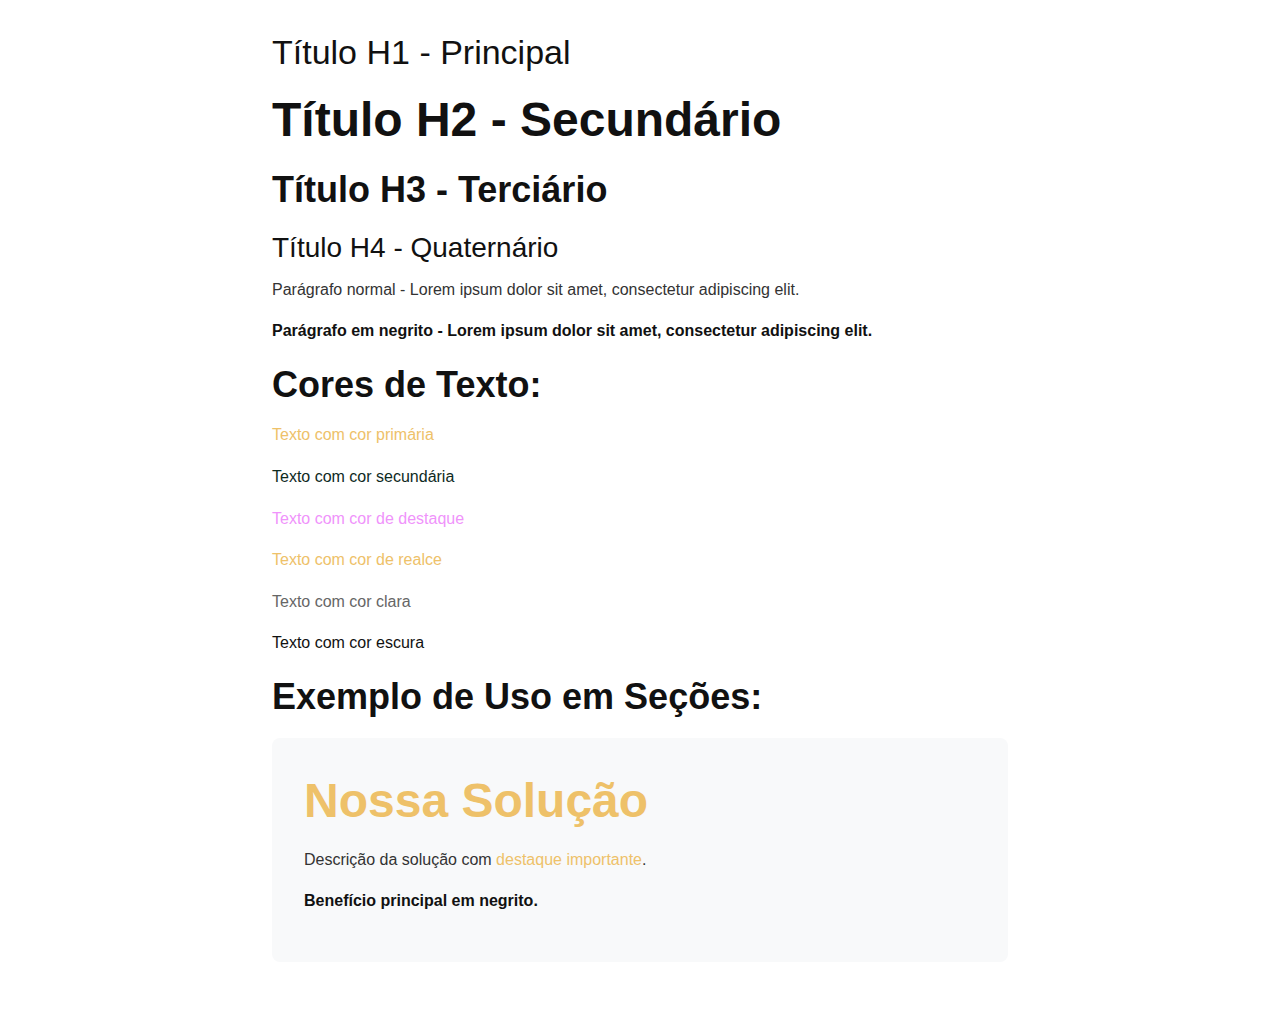
<file: exemplo-tipografia.html>
<!DOCTYPE html>
<html lang="pt-BR">
<head>
    <meta charset="UTF-8">
    <meta name="viewport" content="width=device-width, initial-scale=1.0">
    <title>Exemplo de Tipografia</title>
    <link rel="stylesheet" href="styles.css">
</head>
<body>
    <div style="padding: 2rem; max-width: 800px; margin: 0 auto;">
        <h1>Título H1 - Principal</h1>
        <h2>Título H2 - Secundário</h2>
        <h3>Título H3 - Terciário</h3>
        <h4>Título H4 - Quaternário</h4>
        
        <p>Parágrafo normal - Lorem ipsum dolor sit amet, consectetur adipiscing elit.</p>
        <p class="bold">Parágrafo em negrito - Lorem ipsum dolor sit amet, consectetur adipiscing elit.</p>
        
        <h3>Cores de Texto:</h3>
        <p class="text-primary">Texto com cor primária</p>
        <p class="text-secondary">Texto com cor secundária</p>
        <p class="text-accent">Texto com cor de destaque</p>
        <p class="text-highlight">Texto com cor de realce</p>
        <p class="text-light">Texto com cor clara</p>
        <p class="text-dark">Texto com cor escura</p>
        
        <h3>Exemplo de Uso em Seções:</h3>
        <div style="background: var(--bg-secondary); padding: 2rem; border-radius: 8px; margin: 1rem 0;">
            <h2 class="text-primary">Nossa Solução</h2>
            <p>Descrição da solução com <span class="text-highlight">destaque importante</span>.</p>
            <p class="bold">Benefício principal em negrito.</p>
        </div>
    </div>
</body>
</html>
</file>
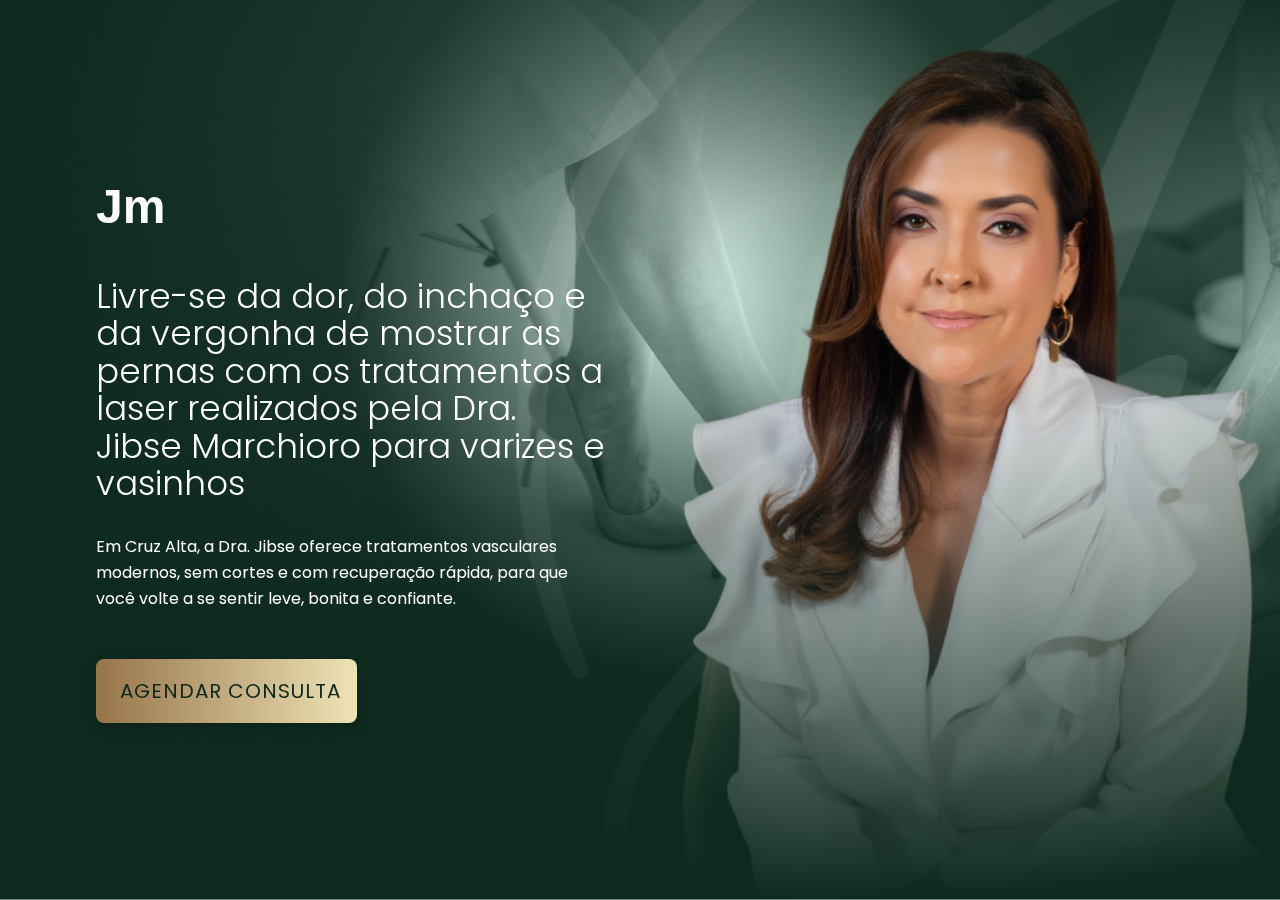
<file: teste-css.html>
<!DOCTYPE html>
<html lang="pt-BR">
<head>
    <meta charset="UTF-8">
    <meta name="viewport" content="width=device-width, initial-scale=1.0">
    <title>Teste CSS</title>
    <link rel="stylesheet" href="styles.css">
    <link rel="preconnect" href="https://fonts.googleapis.com">
    <link rel="preconnect" href="https://fonts.gstatic.com" crossorigin>
    <link href="https://fonts.googleapis.com/css2?family=Poppins:wght@300;400;500;600;700&display=swap" rel="stylesheet">
</head>
<body>
    <div class="section hero-section">
        <div class="hero-background">
            <img src="./IMG/Section_1_Desktop.jpg" alt="Background Dra. Jibse">
        </div>
        
        <div class="hero-container">
            <div class="hero-left">
                <div class="logo">Jm</div>
                
                <div class="hero-text">
                    <h1>
                        Livre-se da dor, do inchaço e da vergonha de mostrar as pernas com os tratamentos a laser realizados pela Dra. Jibse Marchioro para varizes e vasinhos
                    </h1>
                    
                    <p>
                        Em Cruz Alta, a Dra. Jibse oferece tratamentos vasculares modernos, sem cortes e com recuperação rápida, para que você volte a se sentir leve, bonita e confiante.
                    </p>
                    
                    <a href="#form" class="cta-button">
                        <span class="button-content-wrapper">
                            <span class="button-icon">
                                <svg aria-hidden="true" class="arrow-icon" viewBox="0 0 448 512" xmlns="http://www.w3.org/2000/svg">
                                    <path d="M190.5 66.9l22.2-22.2c9.4-9.4 24.6-9.4 33.9 0L441 239c9.4 9.4 9.4 24.6 0 33.9L246.6 467.3c-9.4 9.4-24.6 9.4-33.9 0l-22.2-22.2c-9.5-9.5-9.3-25 .4-34.3L311.4 296H24c-13.3 0-24-10.7-24-24v-32c0-13.3 10.7-24 24-24h287.4L190.9 101.2c-9.8-9.3-10-24.8-.4-34.3z"></path>
                                </svg>
                            </span>
                            <span class="button-text cta-button-text">AGENDAR CONSULTA</span>
                        </span>
                    </a>
                </div>
            </div>
            
            <div class="hero-right">
                <!-- A imagem da doutora já está no background -->
            </div>
        </div>
    </div>
</body>
</html>
</file>
<file: styles.css>
/* ========================================
   CONFIGURAÇÕES GLOBAIS - DESIGN SYSTEM
   ======================================== */

/* Reset e configurações base */
* {
    margin: 0;
    padding: 0;
    box-sizing: border-box;
}

html {
    scroll-behavior: smooth;
}

body {
    font-family: -apple-system, BlinkMacSystemFont, 'Segoe UI', Roboto, 'Helvetica Neue', Arial, sans-serif;
    line-height: 1.6;
    color: var(--text-color);
    overflow-x: hidden;
}

/* ========================================
   VARIÁVEIS DE CORES - CONFIGURE AQUI
   ======================================== */
:root {
    /* Cores principais */
    --primary-color: #EEC169;
    --secondary-color: #0E2A1E;
    --accent-color: #f093fb;
    
    /* Cores de texto */
    --text-color: #333333;
    --text-light: #666666;
    --text-dark: #111111;
    --text-light-bg: #FCFCFC;
    
    /* Cores de fundo */
    --bg-primary: #ffffff;
    --bg-secondary: #f8f9fa;
    --bg-dark: #0E2A1E;
    
    /* Cores de realce */
    --highlight-color: #EEC169;
    --success-color: #51cf66;
    --warning-color: #ffd43b;
    --error-color: #ff6b6b;
    
    /* Cores douradas (consolidadas) */
    --gold-1: #977449;
    --gold-2: #EEE3B7;
    --txt-gold: #EEC169;
    
    /* Cores escuras (consolidadas) */
    --black: #000000;
    --bg-dark-1: #000000;
    --bg-dark-2: #313335;
    
    /* Espaçamentos */
    --gap-lg: 50px;
    --gap-sm: 12px;
    
    /* Tipografia base */
    --h-font: "Luxury", serif;
}

/* ========================================
   TIPOGRAFIA - CONFIGURE AQUI
   ======================================== */

/* Títulos */
h1 {
    color: var(--text-dark);
    display: block;
    font-family: 'Poppins', -apple-system, BlinkMacSystemFont, 'Segoe UI', Roboto, 'Helvetica Neue', Arial, sans-serif;
    font-size: 34px;
    font-weight: 300;
    line-height: 1.2;
    margin-bottom: 1rem;
}

h2 {
    font-size: clamp(2rem, 4vw, 3rem);
    font-weight: 600;
    line-height: 1.3;
    color: var(--text-dark);
    margin-bottom: 0.875rem;
}

h3 {
    font-size: clamp(1.5rem, 3vw, 2.25rem);
    font-weight: 600;
    line-height: 1.4;
    color: var(--text-dark);
    margin-bottom: 0.75rem;
}

h4 {
    font-size: clamp(1.25rem, 2.5vw, 1.75rem);
    font-weight: 500;
    line-height: 1.4;
    color: var(--text-dark);
    margin-bottom: 0.625rem;
}

/* Parágrafos */
p {
    font-family: 'Poppins', sans-serif;
    font-size: 16px;
    font-weight: 400;
    line-height: 1.6;
    color: var(--text-color);
    margin-bottom: 1rem;
}

p.bold {
    font-weight: 600;
    color: var(--text-dark);
}

/* Textos especiais */
.text-primary {
    color: var(--primary-color);
}

.text-secondary {
    color: var(--secondary-color);
}

.text-accent {
    color: var(--accent-color);
}

.text-highlight {
    color: var(--highlight-color);
}

.text-light {
    color: var(--text-light);
}

.text-dark {
    color: var(--text-dark);
}

.text-light-bg {
    color: var(--text-light-bg);
}

/* ========================================
   BOTÕES - CONFIGURE AQUI
   ======================================== */

/* Texto padrão do botão CTA */
.cta-button-text {
    content: "AGENDAR CONSULTA";
}

/* Container principal */
#main-content {
    width: 100%;
    min-height: 100vh;
}

/* Seções */
.section {
    width: 100%;
    position: relative;
    overflow: hidden;
    display: block;
    min-height: auto;
}

/* Espaçamento padrão entre seções */
.section + .section {
    margin-top: 0;
}

/* Container principal para seções */
.section-content {
    max-width: 1200px;
    margin: 0 auto;
    padding: 80px 0;
    width: 92%;
}

/* Hero Section */
.hero-section {
    position: relative;
    width: 100%;
    height: 100vh;
    overflow: hidden;
    display: flex;
    align-items: center;
}

.hero-background {
    position: absolute;
    top: 0;
    left: 0;
    width: 100%;
    height: 100%;
    z-index: 1;
}

.hero-background img {
    width: 100%;
    height: 100%;
    object-fit: cover;
    object-position: center;
    display: block;
    opacity: 1;
}

.hero-container {
    position: relative;
    z-index: 2;
    max-width: 1216px;
    margin: 0 auto;
    width: 100%;
    height: 100%;
    display: grid;
    grid-template-columns: 1fr 1fr;
    align-items: center;
    padding: 0 4rem;
}

.hero-left {
    display: flex;
    flex-direction: column;
    justify-content: center;
    height: 100%;
    padding-right: 2rem;
}

.logo {
    font-size: 3rem;
    font-weight: 700;
    color: var(--text-light-bg);
    margin-bottom: 2rem;
}

.hero-text {
    max-width: 600px;
}

.hero-text h1 {
    color: white;
    line-height: 1.1;
    margin-bottom: 2rem;
}

.hero-text p {
    color: white;
    margin-bottom: 3rem;
    max-width: 500px;
}

.hero-right {
    display: flex;
    align-items: center;
    justify-content: center;
    height: 100%;
}

/* Responsividade */
@media (max-width: 1024px) {
    .hero-container {
        padding: 0 2rem;
    }
    
    .hero-left {
        padding-right: 1rem;
    }
}

@media (max-width: 768px) {
    .hero-container {
        grid-template-columns: 1fr;
        padding: 2rem 1rem;
        text-align: center;
    }
    
    .hero-left {
        padding-right: 0;
        margin-bottom: 2rem;
    }
    
    .hero-text h1 {
        font-size: clamp(1.5rem, 6vw, 2.5rem);
    }
    
    .hero-text p {
        font-size: 1rem;
        margin-bottom: 2rem;
    }
}

@media (max-width: 480px) {
    .logo {
        font-size: 2.5rem;
        margin-bottom: 1.5rem;
    }
    
    .hero-text h1 {
        font-size: clamp(1.2rem, 8vw, 2rem);
    }
    
    .hero-text p {
        font-size: 0.9rem;
    }
}

/* Container de conteúdo das seções */
.section-content {
    max-width: 1216px;
    margin: 0 auto;
    width: 100%;
}

/* Imagens responsivas */
.section img {
    width: 100%;
    height: auto;
    display: block;
    object-fit: cover;
    max-width: 100%;
}

/* Lazy loading */
img[data-src] {
    opacity: 0;
    transition: opacity 0.3s;
}

img[data-src].loaded {
    opacity: 1;
}

/* Imagens do carrossel com altura controlada */
.carousel__item img {
    width: 100%;
    height: 100%;
    object-fit: cover;
    object-position: center;
    display: block;
}

/* Remove altura mínima excessiva das imagens */
.section img:not(.hero-background img) {
    max-height: 400px;
}

/* Hero background mantém altura total */
.hero-background img {
    height: 100vh;
    min-height: 100vh;
}

/* ========================================
   SECTION1 - HERO SECTION ESTILOS
   ======================================== */

.hero-section {
    position: relative !important;
    width: 100% !important;
    height: 100vh !important;
    overflow: hidden !important;
    display: flex !important;
    align-items: center !important;
    background: transparent !important;
    border: none !important;
    z-index: 1 !important;
}

.hero-background {
    position: absolute;
    top: 0;
    left: 0;
    width: 100%;
    height: 100%;
    z-index: 1;
}

.hero-background img {
    width: 100%;
    height: 100%;
    object-fit: cover;
    object-position: center;
    display: block;
    opacity: 1;
}

/* Controle de imagens responsivas */
.hero-img-desktop {
    display: block;
}

.hero-img-mobile {
    display: none;
}

@media (max-width: 768px) {
    .hero-img-desktop {
        display: none;
    }
    
    .hero-img-mobile {
        display: block;
    }
}

.hero-container {
    position: relative;
    z-index: 2;
    max-width: 1216px;
    margin: 0 auto;
    width: 100%;
    height: 100%;
    display: grid;
    grid-template-columns: 1fr 1fr;
    align-items: center;
    padding: 0 4rem;
}

.hero-left {
    display: flex;
    flex-direction: column;
    justify-content: center;
    height: 100%;
    padding-right: 2rem;
}

.logo {
    font-size: 3rem;
    font-weight: 700;
    color: var(--text-light-bg);
    margin-bottom: 2rem;
}

.hero-text {
    max-width: 600px;
}

.hero-text h1 {
    color: white !important;
    line-height: 1.1 !important;
    margin-bottom: 2rem !important;
}

.hero-text p {
    color: white !important;
    margin-bottom: 3rem !important;
    max-width: 500px !important;
}

.hero-right {
    display: flex;
    align-items: center;
    justify-content: center;
    height: 100%;
}

/* Responsividade Section1 */
@media (max-width: 1024px) {
    .hero-container {
        padding: 0 2rem;
    }
    
    .hero-left {
        padding-right: 1rem;
    }
}

@media (max-width: 768px) {
    .hero-container {
        grid-template-columns: 1fr;
        padding: 2rem 1rem;
        text-align: center;
    }
    
    .hero-left {
        padding-right: 0;
        margin-bottom: 2rem;
    }
    
    .hero-title {
        font-size: clamp(1.5rem, 6vw, 2.5rem);
    }
    
    .hero-description {
        font-size: 1rem;
        margin-bottom: 2rem;
    }
    
    .cta-button {
        margin: 0 auto;
        padding: 1rem 2rem;
        font-size: 0.9rem;
    }
}

@media (max-width: 480px) {
    .logo {
        font-size: 2.5rem;
        margin-bottom: 1.5rem;
    }
    
    .hero-title {
        font-size: clamp(1.2rem, 8vw, 2rem);
    }
    
    .hero-description {
        font-size: 0.9rem;
    }
}

/* Animações de entrada */
.fade-in {
    opacity: 0;
    transform: translateY(30px);
    transition: all 0.6s ease-out;
}

.fade-in.visible {
    opacity: 1;
    transform: translateY(0);
}

/* Performance - will-change para elementos animados */
.section {
    will-change: transform;
}

/* Otimizações de performance */
.section img {
    will-change: opacity;
}

/* ========================================
   BOTÃO CTA - ESTILOS FINAIS
   ======================================== */

/* Botão CTA padrão */
.cta-button {
    font-family: 'Poppins', sans-serif !important;
    font-size: 20px !important;
    font-weight: 400 !important;
    text-transform: uppercase !important;
    letter-spacing: 1px !important;
    text-decoration: none !important;
    display: inline-block !important;
    border-radius: 8px !important;
    cursor: pointer !important;
    transition: all 0.3s ease !important;
    box-shadow: 0 4px 15px rgba(0,0,0,0.2) !important;
    background: linear-gradient(90deg, var(--gold-1) 0%, var(--gold-2) 100%) !important;
    color: var(--secondary-color) !important;
    border: none !important;
    padding: 1rem 1rem !important;
    white-space: nowrap !important;
    overflow: hidden !important;
}

.cta-button * {
    font-family: 'Poppins', sans-serif !important;
}

/* Estrutura interna do botão */
.button-content-wrapper {
    display: flex;
    align-items: center;
    position: relative;
    gap: 0.5rem;
}

.button-icon {
    overflow: hidden;
    background: var(--secondary-color);
    color: var(--text-light-bg);
    font-size: 15px;
    border-radius: 10px;
    transition: all 0.3s ease;
    display: flex;
    align-items: center;
    justify-content: center;
    width: 0;
    height: 0;
    opacity: 0;
}

.arrow-icon {
    width: 15px;
    height: 15px;
    fill: currentColor;
    transition: transform 0.3s ease;
}

.button-text {
    color: var(--secondary-color);
    text-decoration: none;
    transition: all 0.3s ease;
    white-space: nowrap;
}

/* Hover effects */
.cta-button:hover .button-icon {
    width: auto;
    height: auto;
    opacity: 1;
    padding: 12px;
}

.cta-button:hover .arrow-icon {
    transform: translateX(3px);
}

.cta-button:hover .button-text {
    color: var(--text-light-bg);
    transform: translateX(5px);
}

.cta-button:hover {
    background: linear-gradient(90deg, #7A5D3A 0%, #D4C299 100%) !important;
    color: var(--text-light-bg) !important;
    transform: translateY(-2px) !important;
    box-shadow: 0 8px 25px rgba(0,0,0,0.3) !important;
}

.cta-button:visited {
    color: var(--secondary-color) !important;
    text-decoration: none !important;
}

.cta-button:link {
    color: var(--secondary-color) !important;
    text-decoration: none !important;
}

/* ========================================
   SOBRE CONSULTA - ESTILOS
   ======================================== */

#sobre-consulta {
    padding: 80px 0;
    background: var(--bg-primary);
}

.sobre-consulta-header {
    text-align: center;
    margin-bottom: 60px;
    max-width: 800px;
    margin-left: auto;
    margin-right: auto;
}

.sobre-consulta-title {
    font-family: 'Poppins', sans-serif;
    font-size: clamp(2rem, 4vw, 3rem);
    font-weight: 600;
    color: var(--text-dark);
    margin-bottom: 24px;
    line-height: 1.2;
}

.sobre-consulta-lead {
    font-family: 'Poppins', sans-serif;
    font-size: clamp(1rem, 2vw, 1.25rem);
    color: var(--text-light);
    line-height: 1.6;
    margin: 0;
}

.sobre-consulta-cards {
    display: grid;
    grid-template-columns: repeat(auto-fit, minmax(350px, 1fr));
    gap: 32px;
    margin-bottom: 60px;
}

.sobre-consulta-card {
    display: flex;
    align-items: flex-start;
    gap: 20px;
    padding: 32px;
    background: var(--bg-primary);
    border: 1px solid #e5e7eb;
    border-radius: 16px;
    box-shadow: 0 4px 6px -1px rgba(0, 0, 0, 0.1);
    transition: all 0.3s ease;
}

.sobre-consulta-card:hover {
    transform: translateY(-4px);
    box-shadow: 0 10px 25px -3px rgba(0, 0, 0, 0.1);
    border-color: var(--primary-color);
}

.sobre-consulta-icon {
    flex-shrink: 0;
    width: 48px;
    height: 48px;
    background: linear-gradient(135deg, var(--primary-color) 0%, var(--gold-2) 100%);
    border-radius: 12px;
    display: flex;
    align-items: center;
    justify-content: center;
}

.sobre-consulta-icon svg {
    width: 24px;
    height: 24px;
    fill: var(--secondary-color);
}

.sobre-consulta-card h3 {
    font-family: 'Poppins', sans-serif;
    font-size: 1.25rem;
    font-weight: 600;
    color: var(--text-dark);
    margin: 0 0 12px 0;
    line-height: 1.3;
}

.sobre-consulta-card p {
    font-family: 'Poppins', sans-serif;
    font-size: 1rem;
    color: var(--text-light);
    line-height: 1.6;
    margin: 0;
}

.sobre-consulta-card p b {
    color: var(--text-dark);
    font-weight: 600;
}

.sobre-consulta-cta {
    text-align: center;
}

/* Responsividade */
@media (max-width: 768px) {
    #sobre-consulta {
        padding: 60px 0;
    }
    
    .sobre-consulta-cards {
        grid-template-columns: 1fr;
        gap: 24px;
        margin-bottom: 40px;
    }
    
    .sobre-consulta-card {
        padding: 24px;
        gap: 16px;
    }
    
    .sobre-consulta-icon {
        width: 40px;
        height: 40px;
    }
    
    .sobre-consulta-icon svg {
        width: 20px;
        height: 20px;
    }
}

/* ========================================
   SOFRE COM - ESTILOS
   ======================================== */

.sofre-com {
    padding: 56px 0 40px;
    background: var(--bg-primary);
}

.sofre-com__wrap {
    width: min(1216px, 92vw);
    margin: 0 auto;
    display: grid;
    gap: 28px;
}

.sofre-com__title {
    margin: 0;
    text-align: center;
    font-family: 'Poppins', system-ui, -apple-system, Segoe UI, Roboto, Arial, sans-serif;
    font-weight: 400;
    font-size: clamp(28px, 4vw, 40px);
    color: var(--secondary-color);
}

.sofre-com__grid {
    display: grid;
    grid-template-columns: repeat(4, 1fr);
    gap: 24px;
}

@media (max-width: 1100px) {
    .sofre-com__grid {
        grid-template-columns: repeat(2, 1fr);
    }
}

@media (max-width: 560px) {
    .sofre-com__grid {
        grid-template-columns: 1fr;
    }
}

.s-card {
    border: 1px solid #D3D6D2;
    border-radius: 14px;
    overflow: hidden;
    background: #fff;
    display: grid;
    grid-template-rows: auto 1fr;
    box-shadow: 0 0 0 1px rgba(0, 0, 0, 0.02);
}

.s-card__img img {
    display: block;
    width: 100%;
    height: 240px;
    object-fit: cover;
    object-position: center;
}

.s-card__body {
    padding: 18px 18px 20px;
    color: #4a4f49;
    font-family: "Montserrat", system-ui, -apple-system, Segoe UI, Roboto, Arial, sans-serif;
    font-size: 14px;
    line-height: 1.45;
}

.s-card__body b {
    color: #2a2f2a;
}

.sofre-com__note {
    margin: 2px auto 0;
    text-align: center;
    width: min(760px, 92vw);
    font-family: "Poppins", system-ui, -apple-system, Segoe UI, Roboto, Arial, sans-serif;
    font-size: clamp(14px, 2.6vw, 18px);
    line-height: 1.45;
    color: #2a2f2a;
}

.sofre-com__note b {
    font-weight: 700;
}

.sofre-com .cta-button {
    justify-self: center;
}

/* Container geral */
.localbar {
    padding: 16px 0 32px;
    display: grid;
    place-items: center;
}

/* Pílula verde - maior e mais robusta */
.localbar__pill {
    width: min(1216px, 92vw);
    background: var(--secondary-color);
    color: #f1f5f2;
    border-radius: 28px;
    padding: 32px 40px;
    display: flex;
    align-items: center;
    justify-content: center;
    gap: 24px;
    min-height: 88px;
}

/* Lado esquerdo: pin + cidade */
.localbar__left {
    display: flex;
    align-items: center;
    gap: 16px;
}

.localbar__badge {
    width: 40px;
    height: 40px;
    flex: 0 0 40px;
    border-radius: 999px;
    display: grid;
    place-items: center;
    background: #d2b56c;
    color: var(--secondary-color);
}

.localbar__city {
    font-family: Montserrat, system-ui, -apple-system, Segoe UI, Roboto, Arial, sans-serif;
    font-weight: 700;
    text-transform: uppercase;
    letter-spacing: 0.08em;
    font-size: 16px;
    line-height: 1;
    white-space: nowrap;
}

/* Lado direito: lista com separadores | */
.localbar__right {
    display: flex;
    align-items: center;
    gap: 0;
    margin: 0;
    padding: 0;
    list-style: none;
    font-family: Montserrat, system-ui, -apple-system, Segoe UI, Roboto, Arial, sans-serif;
    font-weight: 500;
    letter-spacing: 0.02em;
    font-size: 15px;
    line-height: 1;
    color: #e8efe9;
    white-space: nowrap;
}

.localbar__right li + li::before {
    content: "|";
    display: inline-block;
    opacity: 0.7;
    margin: 0 16px;
}

/* Responsivo: quebra em duas linhas mantendo alinhamento */
@media (max-width: 680px) {
    .localbar__pill {
        flex-wrap: wrap;
        row-gap: 12px;
        padding: 16px 24px;
        min-height: auto;
    }
    
    .localbar__right {
        width: 100%;
        justify-content: flex-start;
        white-space: normal;
    }
    
    .localbar__badge {
        width: 36px;
        height: 36px;
    }
    
    .localbar__city {
        font-size: 15px;
    }
    
    .localbar__right {
        font-size: 14px;
    }
}

/* ========================================
   FORMULÁRIO - ESTILOS
   ======================================== */

:root {
    --green: #18B429;
    --text: #262626;
    --field-bg: #F4F2F2;
    --placeholder: #A2A2A2;
    --card-border: #E0BCAE66;
}

.sec-form {
    padding: 24px 0;
    display: flex;
    flex-direction: column;
    align-items: center;
}

.form-logo img {
    width: 96px;
    height: auto;
    border-radius: 12px;
    display: block;
    margin: 0 auto 20px;
}

.form-card {
    width: 600px;
    max-width: 92vw;
    background: #fff;
    border: 1px solid var(--card-border);
    border-radius: 20px;
    overflow: hidden;
    box-sizing: border-box;
}

/* Barra verde dentro do card */
.form-bar {
    height: 67px;
    background: var(--green);
    display: flex;
    align-items: center;
    justify-content: center;
}

.wa-icon {
    display: inline-flex;
    width: 32px;
    height: 32px;
    margin-right: 12px;
    align-items: center;
    justify-content: center;
}

.wa-icon svg {
    width: 24px;
    height: 24px;
    display: block;
}

.bar-text {
    color: #fff;
    font: 700 22px/1.1 "Lato", system-ui, Arial, sans-serif;
}

/* Grid interno do form */
.form-grid {
    padding: 27px 40px 40px 40px;
    display: grid;
    grid-template-columns: 1fr;
    gap: 17px;
}

@media (min-width: 768px) {
    .form-grid {
        grid-template-columns: 1fr 1fr;
    }
    
    .actions {
        grid-column: 1 / -1;
    }
}

.field label {
    display: block;
    color: var(--text);
    font: 600 14px/1.3 "Montserrat", system-ui, Arial, sans-serif;
    margin: 0 0 8px;
}

.req {
    color: #E13C3C;
}

.field input {
    width: 100%;
    box-sizing: border-box;
    background: var(--field-bg);
    border: 0;
    border-radius: 9px;
    padding: 12px 14px;
    font: 500 14px/22px "Montserrat", system-ui, Arial, sans-serif;
    color: var(--text);
}

.field input::placeholder {
    color: var(--placeholder);
}

.actions {
    display: flex;
    justify-content: center;
    margin-top: 6px;
}

.btn {
    background: var(--green);
    color: #fff;
    border: 0;
    border-radius: 50px;
    font: 400 18px/1 "Lato", system-ui, Arial, sans-serif;
    padding: 16px 32px 14px 32px;
    cursor: pointer;
    min-width: 160px;
    transition: all 0.2s ease;
    box-shadow: 0 4px 8px rgba(24, 180, 41, 0.3);
}

.btn:hover {
    transform: translateY(1px);
    box-shadow: 0 2px 4px rgba(24, 180, 41, 0.4);
}

.btn:active {
    transform: translateY(2px);
    box-shadow: 0 1px 2px rgba(24, 180, 41, 0.5);
}

/* ========================================
   CONTROLE DE TAMANHOS - SVGs E IMAGENS
   ======================================== */

/* SVGs - controle geral de tamanho */
svg {
    max-width: 100%;
    height: auto;
    display: block;
}

/* SVGs específicos por contexto */
.wa-icon svg,
.t-stars,
.arrow-icon,
.icon svg,
.sobre-consulta-icon svg {
    width: 24px;
    height: 24px;
    max-width: 24px;
    max-height: 24px;
}

/* SVGs maiores quando necessário */
.t-stars {
    width: 94px;
    height: auto;
    max-width: 94px;
}

.arrow-icon {
    width: 20px;
    height: 20px;
    max-width: 20px;
    max-height: 20px;
}

/* Imagens de formulário */
.form-logo img {
    width: 96px;
    height: auto;
    max-width: 96px;
    max-height: 96px;
}

/* Imagens de depoimentos (estrelas) */
.t-stars {
    width: 94px;
    height: auto;
    max-width: 94px;
    max-height: 94px;
}

/* ========================================
   DEPOIMENTOS - ESTILOS
   ======================================== */

:root {
    --t-bg: #E4E4E4;
    --t-card: #202020;
    --t-white: #FFFFFF;
    --t-muted: #EDEDED;
    --t-radius: 20px;
    --gap: 28px;
    --t-nav-color: #6c6c6c;
    --t-dot-color: #6f6f6f;
}

.t-wrap {
    position: relative;
    background: var(--t-bg);
    border-radius: var(--t-radius);
    padding: 80px;
    max-width: 1120px;
    margin: 0 auto;
    box-sizing: border-box;
}

.t-viewport {
    overflow: hidden;
}

.t-track {
    display: flex;
    gap: var(--gap);
    will-change: transform;
    transition: transform 0.5s ease;
}

/* 2 por tela (desktop) => 2*card + 1*gap = 100% do viewport */
.t-card, .t-ghost {
    position: relative;
    background: var(--t-card);
    color: var(--t-white);
    border-radius: var(--t-radius);
    padding: 40px;
    box-sizing: border-box;
    flex: 0 0 calc((100% - var(--gap)) / 2);
    max-width: calc((100% - var(--gap)) / 2);
}

@media (max-width: 900px) {
    .t-card, .t-ghost {
        flex-basis: 100%;
        max-width: 100%;
    }
}

.t-ghost {
    visibility: hidden;
}

.t-stars {
    position: absolute;
    width: 94px;
    right: 30px;
    top: 20px;
    pointer-events: none;
    user-select: none;
}

.t-author {
    margin: 0 0 12px;
    font: 600 20px/1.4 "Poppins", system-ui, Arial, sans-serif;
    color: var(--t-white);
}

.t-headline {
    margin: 0 0 18px;
    font: 800 14px/1.5 "Poppins", system-ui, Arial, sans-serif;
    text-transform: uppercase;
    color: var(--t-white);
}

.t-text {
    margin: 0;
    font: 400 16px/22px "Poppins", system-ui, Arial, sans-serif;
    color: var(--t-white);
}

.t-nav {
    position: absolute;
    top: 50%;
    transform: translateY(-50%);
    background: transparent;
    border: 0;
    color: var(--t-nav-color);
    font-size: 36px;
    line-height: 1;
    padding: 0 8px;
    cursor: pointer;
}

.t-prev {
    left: 22px;
}

.t-next {
    right: 22px;
}

.t-dots {
    display: flex;
    gap: 8px;
    justify-content: center;
    margin-top: 18px;
}

.t-dots button {
    width: 8px;
    height: 8px;
    border-radius: 50%;
    background: var(--t-dot-color);
    opacity: 0.35;
    border: 0;
    padding: 0;
    cursor: pointer;
}

.t-dots button[aria-current="true"] {
    opacity: 1;
}

/* ========================================
   CLÍNICA - ESTILOS
   ======================================== */

.clinica {
    padding: 42px 0 56px;
    background: #fff;
    isolation: isolate;
}

.clinica__wrap {
    width: min(1216px, 92vw);
    margin: 0 auto;
    display: grid;
    gap: 22px;
    justify-items: center;
    text-align: center;
}

.clinica :is(h1, h2, h3, p, ul, li, a) {
    text-align: inherit;
    margin-inline: auto;
}

.clinica__overline {
    margin: 0;
    letter-spacing: 0.38em;
    text-transform: uppercase;
    opacity: 0.55;
    font: 600 12px/1 "Montserrat", system-ui, -apple-system, "Segoe UI", Roboto, Arial, sans-serif;
    color: #6a756f;
}

.clinica__title {
    margin: 0;
    color: #1b3328;
    font-family: "Poppins", system-ui, -apple-system, "Segoe UI", Roboto, Arial, sans-serif;
    font-weight: 400;
    line-height: 1.2;
    font-size: clamp(26px, 4vw, 40px);
}

.clinica__desc {
    margin: 0;
    color: #4a4f49;
    max-width: 720px;
    font: 400 16px/1.5 "Poppins", system-ui, -apple-system, "Segoe UI", Roboto, Arial, sans-serif;
}

/* Carrossel da clínica */
.clinica__carousel {
    --gap: 24px;
    --cols: 3;
    --h: 600px;
    position: relative;
    width: 100%;
}

.carousel__viewport {
    overflow: hidden;
    padding: 0 80px;
}

.carousel__track {
    display: flex;
    gap: var(--gap);
    align-items: center;
    transition: transform 0.8s ease;
    will-change: transform;
}

.carousel__item {
    flex: 0 0 calc((100% - (var(--cols) - 1) * var(--gap)) / var(--cols));
    border-radius: 24px;
    overflow: hidden;
    background: #f3f5f3;
}

.carousel__item img {
    display: block;
    width: 100%;
    height: var(--h);
    object-fit: cover;
    object-position: center;
    background: #f3f5f3;
    border-radius: 24px;
}

/* Fallback para imagens que não carregam */
.carousel__item img:not([src]),
.carousel__item img[src=""] {
    background: linear-gradient(135deg, #f3f5f3 0%, #e8f0e8 100%);
    display: flex;
    align-items: center;
    justify-content: center;
    color: #6a756f;
    font-size: 14px;
    font-family: "Poppins", sans-serif;
}

/* Botões de navegação */
.carousel__btn {
    position: absolute;
    top: 50%;
    transform: translateY(-50%);
    background: rgba(255, 255, 255, 0.9);
    border: 0;
    border-radius: 50%;
    width: 48px;
    height: 48px;
    display: flex;
    align-items: center;
    justify-content: center;
    cursor: pointer;
    transition: all 0.3s ease;
    z-index: 2;
    box-shadow: 0 4px 12px rgba(0, 0, 0, 0.15);
}

.carousel__btn:hover {
    background: white;
    transform: translateY(-50%) scale(1.1);
}

.carousel__btn--prev {
    left: 16px;
}

.carousel__btn--next {
    right: 16px;
}

.arrow-icon {
    width: 20px;
    height: 20px;
    color: #495057;
}

/* Dots de navegação */
.carousel__dots {
    display: flex;
    gap: 8px;
    justify-content: center;
    margin-top: 16px;
}

.dot {
    width: 8px;
    height: 8px;
    border-radius: 50%;
    background: #dee2e6;
    border: 0;
    padding: 0;
    cursor: pointer;
    transition: background 0.3s ease;
}

.dot.is-active {
    background: #495057;
}

/* Benefícios da clínica */
.clinica-beneficios {
    margin-top: 32px;
}

.clinica-row {
    display: flex;
    flex-wrap: wrap;
    gap: 16px;
    justify-content: center;
}

.pill {
    background: #f8f9fa;
    border: 1px solid #e9ecef;
    border-radius: 50px;
    padding: 12px 20px;
    display: flex;
    align-items: center;
    gap: 8px;
    font: 500 14px/1 "Poppins", system-ui, -apple-system, "Segoe UI", Roboto, Arial, sans-serif;
    color: #495057;
}

.pill .ico {
    width: 20px;
    height: 20px;
    flex: 0 0 20px;
}

.clinica .cta-button {
    margin-top: 24px;
    justify-self: center;
}

/* Responsividade */
@media (max-width: 980px) {
    .clinica__carousel {
        --cols: 2;
        --h: 500px;
    }
}

@media (max-width: 560px) {
    .clinica__carousel {
        --cols: 1;
        --h: 400px;
    }
}

/* ========================================
   SOBRE MÉDICO - ESTILOS
   ======================================== */

.sec-sobre {
    background: var(--bg-dark);
    padding: 32px 0;
    min-height: auto;
}

.container-sobre {
    width: min(1200px, 92vw);
    margin: 0 auto;
    display: grid;
    grid-template-columns: 1fr 460px;
    gap: clamp(24px, 6vw, 56px);
    align-items: center;
    position: relative;
    z-index: 1;
}

/* Coluna de conteúdo (esquerda) */
.sobre-col {
    width: 100%;
    z-index: 2;
    padding: 50px 0;
}

.sobre-tag {
    font-weight: 700;
    letter-spacing: 5.5px;
    font-size: 18px;
    color: #CAA661;
    margin: 0 0 8px 0;
    text-transform: uppercase;
    text-align: left;
}

.sobre-titulo {
    font-family: "Abril Fatface", serif;
    font-size: clamp(28px, 5vw, 40px);
    font-weight: 600;
    line-height: 1.2;
    margin: 0 0 18px 0;
    color: var(--text-light-bg);
}

.sobre-descricao {
    color: #FFFFFF;
    font-size: 16px;
    margin: 0 0 22px 0;
}

.sobre-descricao p {
    margin: 0 0 12px 0;
    color: #FFFFFF;
}

.sobre-descricao strong,
.sobre-descricao b {
    color: #FFFFFF;
}

/* ====== BLOCOS DE QUALIFICAÇÃO ====== */
.qual-lista {
    display: grid;
    grid-template-columns: 1fr;
    gap: 12px;
    margin-top: 12px;
}

.qual-item {
    display: grid;
    grid-template-columns: 24px 1fr;
    align-items: center;
    gap: 16px;
    padding: 8px;
    border-radius: 60px;
    background: linear-gradient(90deg, var(--gold-1) 0%, var(--gold-2) 100%);
    color: var(--secondary-color);
    font-weight: 500;
    font-family: 'Poppins', sans-serif;
}

.qual-item .icon {
    width: 24px;
    height: 24px;
    display: grid;
    place-items: center;
}

.qual-item svg {
    width: 20px;
    height: 20px;
    fill: currentColor;
}

/* Coluna de mídia (direita) */
.media-col {
    display: grid;
    justify-items: center;
    align-content: start;
    gap: 16px;
}

.media-sobre {
    width: 100%;
    max-width: 465px;
    border-radius: 24px;
    filter: brightness(0.71);
    overflow: hidden;
}

.cta-sobre {
    display: inline-grid;
    place-items: center;
    padding: 16px 30px;
    border-radius: 12px;
    text-decoration: none;
    color: #fff;
    font-weight: 500;
    font-size: 20px;
    text-transform: uppercase;
    background: rgba(255, 255, 255, 0.38);
    backdrop-filter: blur(2px);
    margin-top: -80px;
    transition: 0.25s ease;
    font-family: 'Poppins', sans-serif;
}

.cta-sobre:hover {
    background: rgba(188, 109, 41, 0.9);
}

/* ========================================
   RODAPÉ - ESTILOS
   ======================================== */

.footer {
    background: linear-gradient(90deg, var(--gold-1) 0%, var(--gold-2) 100%);
    padding: 40px 0;
    text-align: center;
}

.footer-content {
    max-width: 1200px;
    margin: 0 auto;
    width: 92%;
}

.footer-text {
    margin: 0;
    color: var(--secondary-color);
    font-size: 14px;
    font-weight: 500;
    letter-spacing: 0.5px;
    font-family: 'Poppins', sans-serif;
}

/* Responsividade */
@media (max-width: 960px) {
    .container-sobre {
        grid-template-columns: 1fr;
    }
    
    .sobre-col {
        padding: 12px 0 32px;
        text-align: center;
    }
    
    .sobre-tag {
        text-align: center;
    }
    
    .qual-lista {
        grid-template-columns: 1fr;
    }
    
    .cta-sobre {
        font-size: 16px;
        margin-top: 0;
    }
}

/* ========================================
   SECTION IDEAL - ESTILOS
   ======================================== */

/* Opcional: defina a fonte "Luxury" se tiver (substitui por serif caso não exista) */
@font-face {
    font-family: "Luxury";
    src: local("Luxury");
    font-display: swap;
}

/* ====== Seção raiz ====== */
#secao-ideal {
    width: 100%;
    margin-inline: auto;
    padding: 60px 20px;               /* Padding menor */
    max-width: 1200px;
    background: var(--bg-primary);
}

/* ====== Containers principais (equivalente aos containers do Elementor) ====== */
.container-outer {
    display: flex;
    flex-direction: row;            /* flex_direction row */
    align-items: flex-start;        /* flex_align_items */
    gap: 40px;                      /* Gap menor entre colunas */
    position: relative;
}

/* Bloco da esquerda (título + texto) */
.container-left {
    flex: 1 1 50%;                  /* 50% da largura */
    min-width: 280px;
    display: flex;
    flex-direction: column;
    gap: var(--gap-sm);             /* 12px */
    position: sticky;               /* sticky: top, offset 50, parent yes, desktop */
    top: 50px;
    align-self: flex-start;
}

.heading {
    font-family: var(--h-font);
    font-size: clamp(20px, 3vw, 35px);     /* 35 desktop, 20 mobile */
    font-weight: 400;
    line-height: 1.2;
    max-width: 720px;
    color: var(--text-color);
}

.txtluxury {
    font-family: var(--h-font) !important;
    color: var(--txt-gold);
}

.text-block {
    font-size: 1rem;
    max-width: 720px;
    color: var(--text-light);
}

/* Bloco da direita (cards) */
.container-right {
    flex: 1 1 50%;                  /* 50% da largura */
    display: flex;
    flex-direction: column;
    gap: 0;                         /* Removido gap, usando margin-bottom nos cards */
}

/* ====== Card (icon-box) ====== */
.icon-card {
    position: relative;
    padding: 28px;                  /* Aumentado para mais espaço */
    border-radius: 16px;            /* Border radius menor */
    background: var(--secondary-color); /* Verde escuro */
    color: var(--text-light-bg);    /* Texto branco do design system */
    overflow: hidden;
    transition: transform 0.3s ease, box-shadow 0.3s ease;
    border: 1px solid rgba(255, 255, 255, 0.1); /* Borda sutil */
    margin-bottom: 16px;            /* Espaçamento entre cards */
}

.icon-card:hover {
    transform: translateY(-3px);
    box-shadow: 0 8px 20px rgba(14, 42, 30, 0.4);
    background: #0a1f16; /* Verde mais escuro no hover */
    border-color: rgba(255, 255, 255, 0.2);
}

.icon-row {
    display: flex;
    flex-direction: column;         /* Ícone em cima do texto */
    gap: 12px;                      /* Gap entre ícone e texto */
    align-items: flex-start;
}

.icon {
    width: 48px;                    /* Ícone maior */
    height: 48px;
    display: flex;
    align-items: center;
    justify-content: center;
    flex-shrink: 0;
    background: transparent;        /* Sem fundo */
    border: none;                   /* Sem borda */
    border-radius: 12px;            /* Border radius maior */
    padding: 0;
    align-self: flex-start;         /* Alinha à esquerda */
}

.icon svg {
    width: 28px;                    /* Tamanho do SVG */
    height: 28px;
    display: block;
}

.title {
    font-family: var(--h-font);
    font-weight: 700;               /* Peso maior para destaque */
    font-size: 1.25rem;             /* Tamanho maior */
    margin: 0 0 12px 0;             /* Margem maior */
    color: var(--text-light-bg);
    line-height: 1.3;
}

.desc {
    font-size: 0.95rem;             /* Tamanho ligeiramente menor */
    margin: 0;
    color: rgba(255, 255, 255, 0.9); /* Texto com transparência */
    white-space: pre-line;
    line-height: 1.5;
}

/* ====== Utilitários do JSON adaptados ====== */
.dourado{
    background: linear-gradient(to right, var(--gold-1) 0%, var(--gold-2) 100%);
    color:#000;
    padding:20px;
    border-radius:8px;
}

.texto-gradiente{
    background: linear-gradient(to right, var(--gold-1), var(--gold-2));
    -webkit-background-clip: text;
    -webkit-text-fill-color: transparent;
}

/* Animação estilo "coluna" do JSON para realce visual (aplicado nos cards) */
.coluna {
    transition: width 0.5s ease;
}
.icon-card.coluna::before,
.icon-card.coluna::after{
    content:"";
    position:absolute;
    inset:0;
    transition: 0.5s;
    pointer-events: none;
}
.icon-card.coluna::before{
    background: linear-gradient(to bottom, transparent, var(--bg-dark-1));
    opacity: 0;
}
.icon-card.coluna::after{
    background: linear-gradient(to bottom, var(--bg-dark-1), var(--bg-dark-2));
    opacity: 0;
}
.icon-card.coluna:hover::after{
    opacity: 0.08; /* leve brilho escuro no hover */
}

/* Botão com gradiente animado (mantido caso você use em CTA) */
.botao .button {
    display:inline-flex;
    align-items:center;
    gap:.5rem;
    border:0;
    cursor:pointer;
    padding:.85rem 1.1rem;
    border-radius:10px;
    background: linear-gradient(90deg, var(--gold-1) 0%, var(--gold-2) 100%);
    background-size: 200% auto;
    color:#000;
    transition: background-position .5s ease, color .5s ease;
}
.botao .button:hover{
    background-position: right center;
    color:#fff;
}
.botao .button .icon-arrow{
    transform: translateX(-6px);
    transition: .3s ease;
}
.botao .button:hover .icon-arrow{
    transform: translateX(0);
}

/* Texto dourado */
.txtcolor { color: var(--txt-gold); }

/* Badge/box dourado arredondado */
.bgdourado2{
    background: linear-gradient(90deg, var(--gold-1) 0%, var(--gold-2) 100%) !important;
    border-radius: 60px;
    padding: .4rem .9rem;
    display: inline-block;
}

/* ====== Responsivo ====== */
@media (max-width: 1024px){
    .container-outer{
        flex-direction: column;
        gap: 28px;
    }
    .container-left{
        position: static; /* desativa sticky em telas menores, similar ao comportamento comum */
    }
}

@media (max-width: 768px){
    #secao-ideal {
        padding: 60px 20px;
    }
    
    .bgdourado2 { border-radius: 12px; }
    .icon-card { padding: 20px; }
}
</file>
